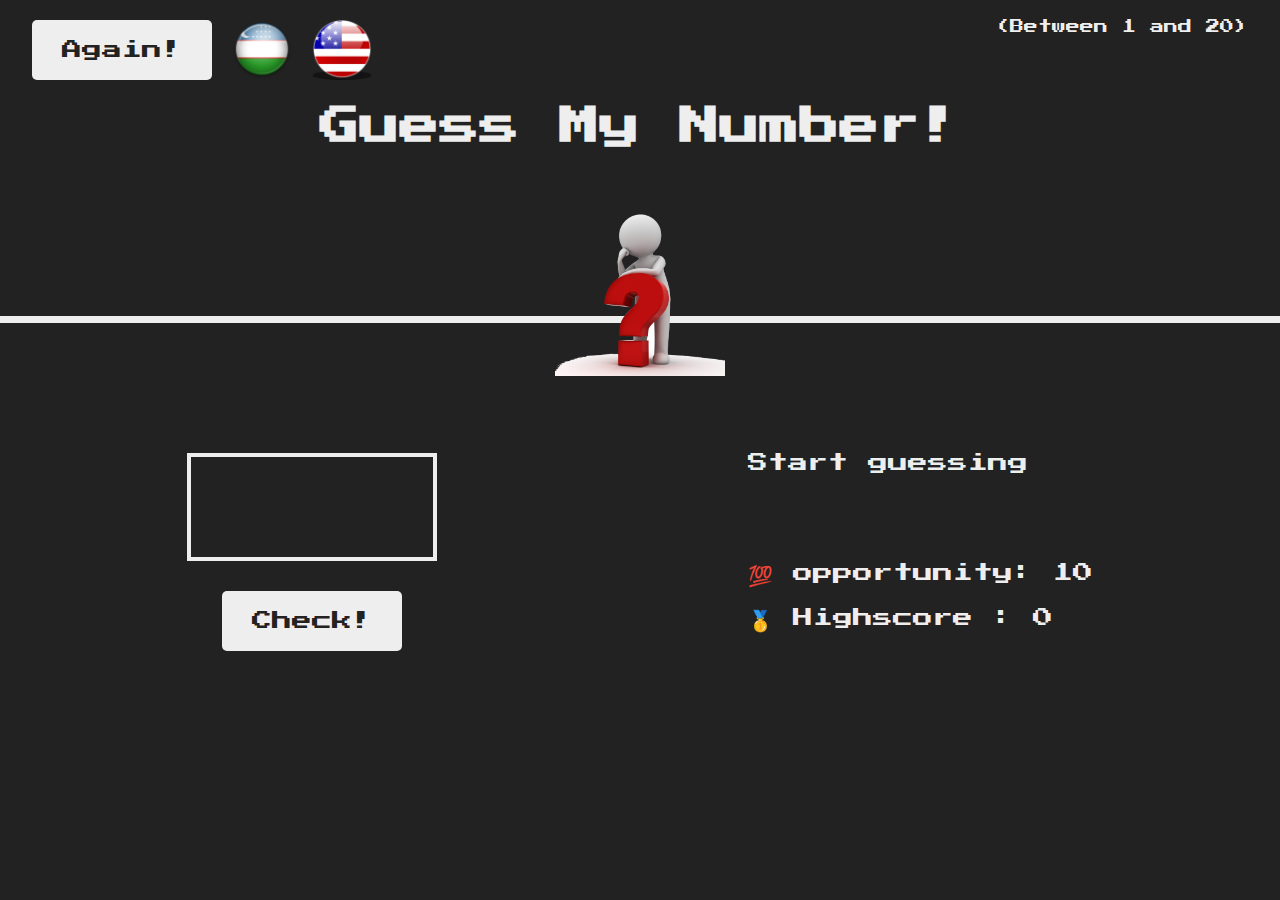
<file: game.html>
<!DOCTYPE html>
<html lang="en">
  <head>
    <meta charset="UTF-8" />
    <meta name="viewport" content="width=device-width, initial-scale=1.0" />
    <title>My first game</title>
    <link rel="stylesheet" href="./game.css" />
  </head>
  <body>
    <header>
      <nav>
        <div class="container">
          <div class="buttons">
            <button class="btn again">Again!</button>
            <button class="btn uzbek" id="btnuz"></button>
            <button class="btn eng" id="btneng"></button>
          </div>
          <p class="between">(Between 1 and 20)</p>
        </div>
      </nav>
      <div class="middle">
        <h1>Guess My Number!</h1>
        <div class="number guess_num">
          <img id="imgsuroq" src="./img/suroq.png" alt="img" />
        </div>
      </div>
    </header>

    <main>
      <div class="container">
        <section class="left">
          <input type="number" class="guess" />
          <button class="btn check">Check!</button>
        </section>
        <section class="right">
          <p class="message">Start guessing</p>
          <p class="label-score">
            💯 <span class="opportunity">opportunity</span>:
            <span class="opportunity_num">10</span>
          </p>
          <p class="label-highscore">
            🥇<span class="score"> Highscore</span> :
            <span class="highscore">0</span>
          </p>
        </section>
      </div>
    </main>

    <script src="./game.js"></script>
  </body>
</html>
</file>
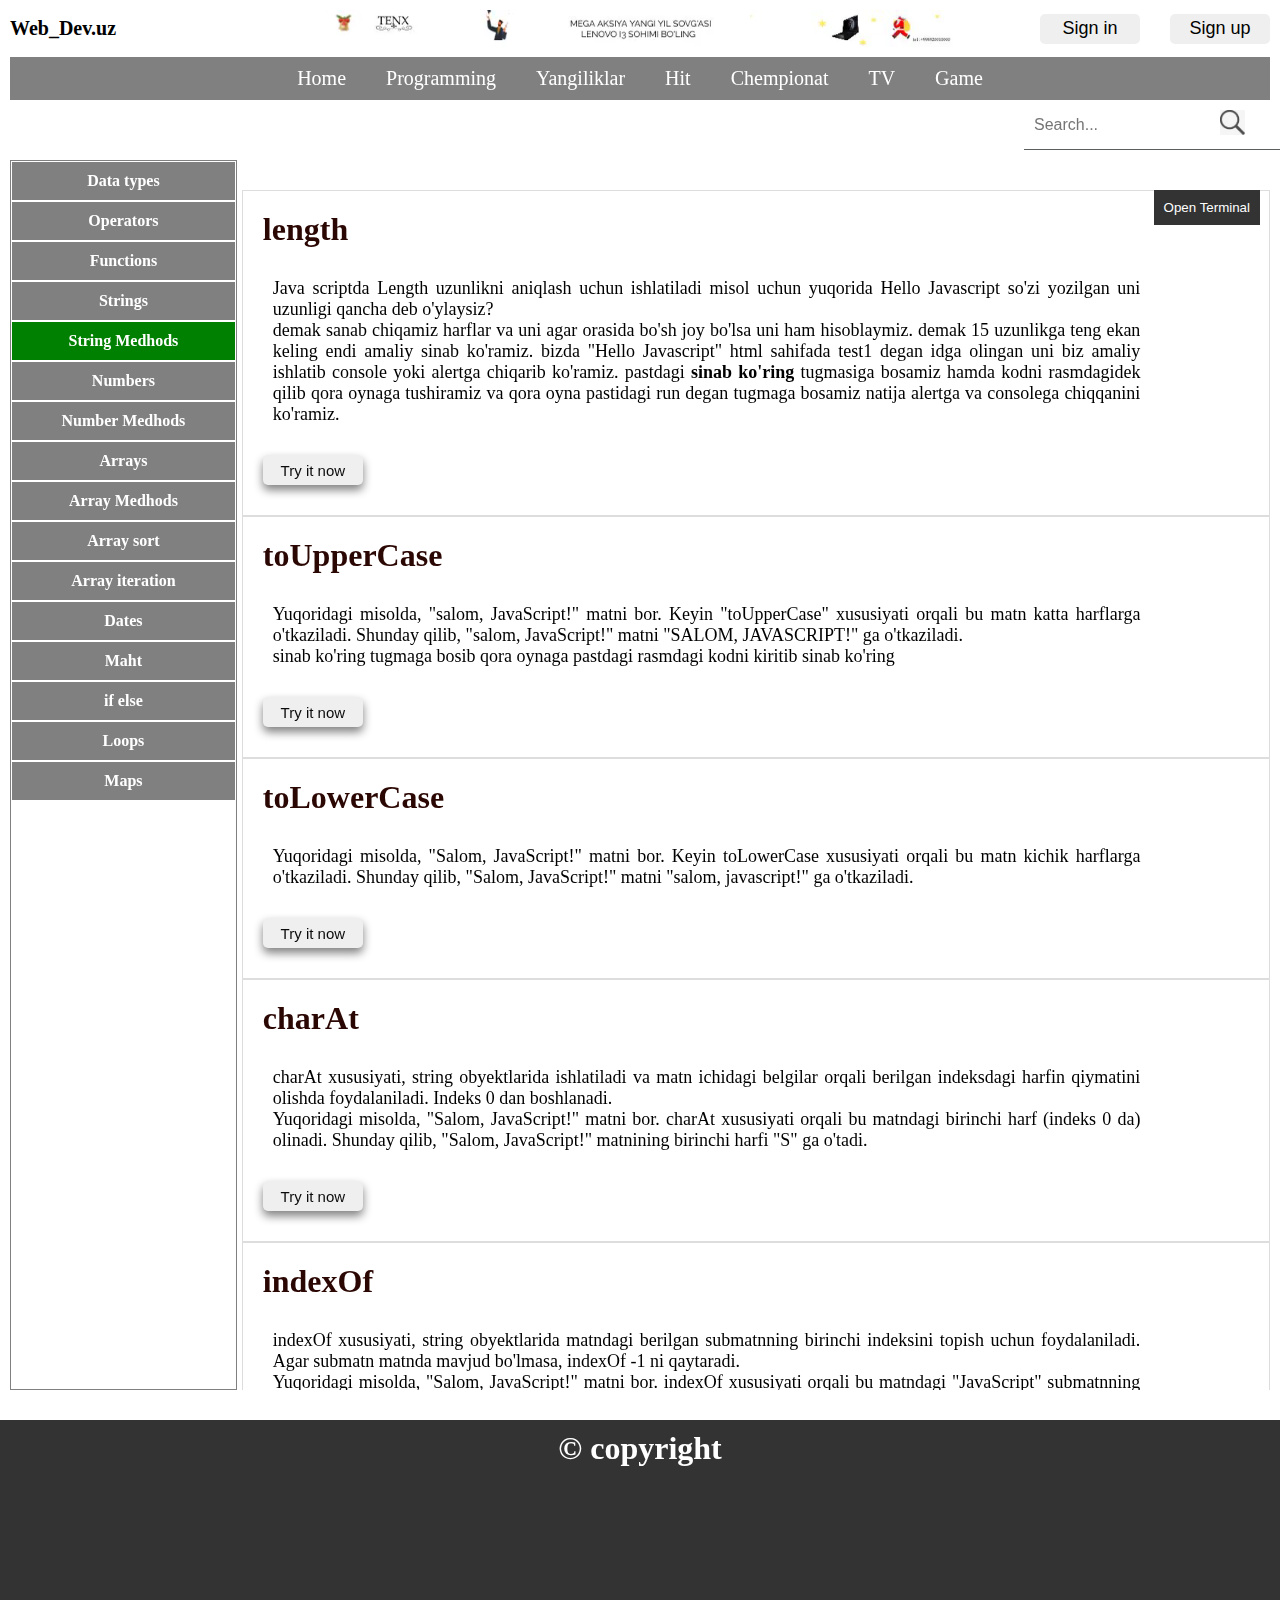
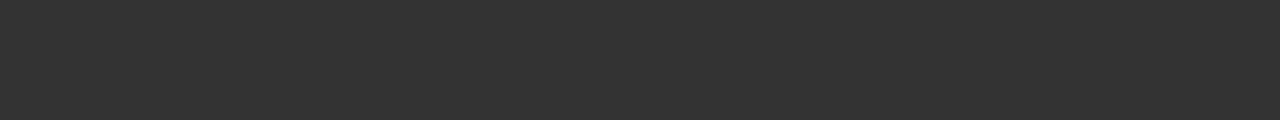
<file: html-js/javapage.html>
<!DOCTYPE html>
<html lang="en">
  <head>
    <meta charset="UTF-8" />
    <meta http-equiv="X-UA-Compatible" content="IE=edge" />
    <meta name="viewport" content="width=device-width, initial-scale=1.0" />
    <link rel="stylesheet" href="../css/style.css" />
    <title>Javapage</title>
  </head>
  <body>
    <div class="container_all">
      <div class="banner_header"></div>
      <header>
        <div class="logo">
          <h1>Web_Dev.uz</h1>
        </div>
        <video
          autoplay
          muted
          loop
          src="../klip/Sale Header Banner Template Nature Sky Ad - Made with PosterMyWall.mp4"
          type="video/mp4"
        ></video>
        <div class="sign_div">
          <button class="btn_sign">Sign in</button>
          <button class="btn_sign">Sign up</button>
        </div>
        <div class="container_navbar1">
          <nav class="navbar1">
            <ul>
              <li><a href="#">Home</a></li>
              <li>
                <a href="#">Programming</a>
                <ul>
                  <li><a href="#">Html</a></li>
                  <li><a href="#">Css</a></li>
                  <li><a href="./html-js/javapage.html">Java script</a></li>
                  <li><a href="#">React</a></li>
                  <li><a href="#">NodJs</a></li>
                  <li><a href="#">Riacnitive</a></li>
                </ul>
              </li>
              <li>
                <a href="#">Yangiliklar</a>
                <ul>
                  <li><a href="#">Eng sara</a></li>
                  <li><a href="#">Sport</a></li>
                  <li><a href="#">O'zbekiston</a></li>
                  <li><a href="#">Xorij</a></li>
                  <li><a href="#">Texnologiya</a></li>
                </ul>
              </li>
              <li>
                <a href="#">Hit </a>
                <ul>
                  <li><a href="#">Uzbek</a></li>
                  <li><a href="#">Evro</a></li>
                  <li><a href="#">Russian</a></li>
                  <li><a href="#">Arabic</a></li>
                </ul>
              </li>

              <li>
                <a href="#">Chempionat</a>
                <ul>
                  <li><a href="#"> PFL</a></li>
                  <li><a href="#"> Rosiiya</a></li>
                  <li><a href="#"> Angliya</a></li>
                  <li><a href="#">Germaniya</a></li>
                  <li><a href="#">Fransiya</a></li>
                  <li><a href="#">Ispaniya</a></li>
                  <li><a href="#">Portugaliya</a></li>
                  <li><a href="#">Italia</a></li>
                </ul>
              </li>
              <li><a href="#">TV</a></li>
              <li><a href="./game.html">Game</a></li>
            </ul>
          </nav>
        </div>
        <div class="container_navbar2">
          <input type="checkbox" id="nav-toggle" />
          <input type="checkbox" id="nav-toggle" />
          <label for="nav-toggle" class="open"
            ><img
              id="open-icon"
              src="../img/menuiconopen-removebg-preview.png"
              alt="img"
          /></label>
          <nav class="navbar">
            <label for="nav-toggle" class="close"
              ><img id="close-icon" src="../img/closeicon.webp" alt="img"
            /></label>
            <ul>
              <li><a href="#">Home</a></li>
              <li>
                <a href="#">Html</a>
                <ul>
                  <li><a href="#">html basics</a></li>
                  <li><a href="#">html tags</a></li>
                  <li><a href="#">html struktura</a></li>
                  <li><a href="#">html links</a></li>
                </ul>
              </li>
              <li>
                <a href="#">Css</a>
                <ul>
                  <li><a href="#">selectors</a></li>
                  <li><a href="#"> colors</a></li>
                  <li><a href="#">backgrounds</a></li>
                  <li><a href="#"> margins</a></li>
                  <li><a href="#"> paddings</a></li>
                  <li><a href="#"> fonts</a></li>
                </ul>
              </li>
              <li>
                <a href="#">JavaScript</a>
                <ul>
                  <li><a href="#"> operators</a></li>
                  <li><a href="#"> variables</a></li>
                  <li><a href="#"> data types</a></li>
                  <li><a href="#"> Functions</a></li>
                  <li><a href="./string-metods.html"> String methods</a></li>
                  <li><a href="./numberm.html"> number methods</a></li>
                </ul>
              </li>
              <li><a href="#">Python</a></li>
              <li><a href="#">React</a></li>
              <li><a href="#">NodJS</a></li>
              <li><a href="#">PhP</a></li>
              <li><a href="#">Design</a></li>
              <li><a href="./game.html">Game</a></li>
              <li><a href="#">Contact Us</a></li>
            </ul>
          </nav>
        </div>
      </header>
      <div class="search_container">
        <input
          type="text"
          id="searchInput"
          placeholder="Search..."
          oninput="search()"
        />
        <img id="searchimg" src="../img/search.png" alt="img" />
      </div>
      <main>
        <div class="sidebar">
          <div class="sidebar_link" id="sidebarLinks">
            <a class="link" href="#">Data types</a>
            <a class="link" href="#">Operators</a>
            <a class="link" href="#">Functions</a>
            <a class="link" href="#">Strings</a>
            <a class="link" id="col" href="#">String Medhods</a>
            <a class="link" href="#">Numbers</a>
            <a class="link" href="#">Number Medhods</a>
            <a class="link" href="#">Arrays</a>
            <a class="link" href="./arraymetod.html">Array Medhods</a>
            <a class="link" href="#">Array sort</a>
            <a class="link" href="#">Array iteration</a>
            <a class="link" href="#">Dates</a>
            <a class="link" href="#">Maht</a>
            <a class="link" href="#">if else</a>
            <a class="link" href="#">Loops</a>
            <a class="link" href="#">Maps</a>
          </div>
        </div>

        <!--container window-->
        <div class="container_boxses">
          <div class="content" id="content1">
            <div
              id="editableText"
              contenteditable="true"
              class="editable"
            ></div>
            <button id="run" onclick="runFunction()">Run code</button>
            <button id="button12" onclick="toggleContent('content1')">
              <img id="close-icon" src="../img/closeicon.webp" alt="img" />
            </button>
          </div>
          <button id="button1" onclick="toggleContent('content1')">
            Open Terminal
          </button>
          <div class="container">
            <!--box1---------------------->
            <div class="box">
              <div class="title">
                <h1>length</h1>
                <p>
                  Java scriptda Length uzunlikni aniqlash uchun ishlatiladi
                  misol uchun yuqorida Hello Javascript so'zi yozilgan uni
                  uzunligi qancha deb o'ylaysiz? <br />
                  demak sanab chiqamiz harflar va uni agar orasida bo'sh joy
                  bo'lsa uni ham hisoblaymiz. demak 15 uzunlikga teng ekan
                  keling endi amaliy sinab ko'ramiz. bizda "Hello Javascript"
                  html sahifada test1 degan idga olingan uni biz amaliy ishlatib
                  console yoki alertga chiqarib ko'ramiz. pastdagi
                  <b>sinab ko'ring</b> tugmasiga bosamiz hamda kodni rasmdagidek
                  qilib qora oynaga tushiramiz va qora oyna pastidagi run degan
                  tugmaga bosamiz natija alertga va consolega chiqqanini
                  ko'ramiz.
                </p>
                <button
                  id="task-btn1"
                  class="task-btn"
                  onclick="toggleTask('taskdiv1')"
                >
                  Try it now
                </button>
                <div id="taskdiv1" class="taskdiv">
                  <p id="task-p">
                    <span id="let">let</span> text =
                    <span id="matn">"salom"</span>; <br />
                    <span id="let">let</span> result = text.length; <br />
                    <span id="alert"> alert</span>(result);
                    <span id="natija">//natija: 5</span>
                  </p>
                </div>
              </div>
            </div>
            <!--box2---------------------->
            <div class="box">
              <div class="title">
                <h1>toUpperCase</h1>
                <p>
                  Yuqoridagi misolda, "salom, JavaScript!" matni bor. Keyin
                  "toUpperCase" xususiyati orqali bu matn katta harflarga
                  o'tkaziladi. Shunday qilib, "salom, JavaScript!" matni "SALOM,
                  JAVASCRIPT!" ga o'tkaziladi. <br />
                  sinab ko'ring tugmaga bosib qora oynaga pastdagi rasmdagi
                  kodni kiritib sinab ko'ring
                </p>
                <button
                  id="task-btn2"
                  class="task-btn"
                  onclick="toggleTask('taskdiv2')"
                >
                  Try it now
                </button>
                <div id="taskdiv2" class="taskdiv">
                  <p id="task-p">
                    <span id="let">let</span> text =
                    <span id="matn">"salom"</span>; <br />
                    <span id="let">let</span> result = text.toUpperCase();
                    <br />
                    <span id="alert"> alert</span>(result);
                    <span id="natija">//natija: SALOM</span>
                  </p>
                </div>
              </div>
            </div>
            <!--box3---------------------->
            <div class="box">
              <div class="title">
                <h1>toLowerCase</h1>
                <p>
                  Yuqoridagi misolda, "Salom, JavaScript!" matni bor. Keyin
                  toLowerCase xususiyati orqali bu matn kichik harflarga
                  o'tkaziladi. Shunday qilib, "Salom, JavaScript!" matni "salom,
                  javascript!" ga o'tkaziladi.
                </p>
                <button
                  id="task-btn3"
                  class="task-btn"
                  onclick="toggleTask('taskdiv3')"
                >
                  Try it now
                </button>
                <div id="taskdiv3" class="taskdiv">
                  <p id="task-p">
                    <span id="let">let</span> text =
                    <span id="matn">"SALOM"</span>; <br />
                    <span id="let">let</span> result = text.toLowerCase();
                    <br />
                    <span id="alert"> alert</span>(result);
                    <span id="natija">//natija: salom</span>
                  </p>
                </div>
              </div>
            </div>
            <!--box4---------------------->
            <div class="box">
              <div class="title">
                <h1>charAt</h1>
                <p>
                  charAt xususiyati, string obyektlarida ishlatiladi va matn
                  ichidagi belgilar orqali berilgan indeksdagi harfin qiymatini
                  olishda foydalaniladi. Indeks 0 dan boshlanadi. <br />
                  Yuqoridagi misolda, "Salom, JavaScript!" matni bor. charAt
                  xususiyati orqali bu matndagi birinchi harf (indeks 0 da)
                  olinadi. Shunday qilib, "Salom, JavaScript!" matnining
                  birinchi harfi "S" ga o'tadi.
                </p>
                <button
                  id="task-btn4"
                  class="task-btn"
                  onclick="toggleTask('taskdiv4')"
                >
                  Try it now
                </button>
                <div id="taskdiv4" class="taskdiv">
                  <p id="task-p">
                    <span id="let">let</span> text =
                    <span id="matn">"salom"</span>; <br />
                    <span id="let">let</span> result = text.charAt(0);
                    <br />
                    <span id="alert"> alert</span>(result);
                    <span id="natija">//natija: s</span>
                  </p>
                </div>
              </div>
            </div>
            <!--box5---------------------->
            <div class="box">
              <div class="title">
                <h1>indexOf</h1>
                <p>
                  indexOf xususiyati, string obyektlarida matndagi berilgan
                  submatnning birinchi indeksini topish uchun foydalaniladi.
                  Agar submatn matnda mavjud bo'lmasa, indexOf -1 ni qaytaradi.
                  <br />
                  Yuqoridagi misolda, "Salom, JavaScript!" matni bor. indexOf
                  xususiyati orqali bu matndagi "JavaScript" submatnning
                  birinchi indeksi olinadi. Shunday qilib, "Salom, JavaScript!"
                  matni ichida "JavaScript" submatni boshlang'ich indeksi 7 ga
                  teng.
                </p>
                <button
                  id="task-btn5"
                  class="task-btn"
                  onclick="toggleTask('taskdiv5')"
                >
                  Try it now
                </button>
                <div id="taskdiv5" class="taskdiv">
                  <p id="task-p">
                    <span id="let">let</span> text =
                    <span id="matn">"salom javascript"</span>; <br />
                    <span id="let">let</span> result =
                    text.indexOf("javascript");
                    <br />
                    <span id="alert"> alert</span>(result);
                    <span id="natija">//natija: 6</span>
                  </p>
                </div>
              </div>
            </div>
            <!--box6---------------------->
            <div class="box">
              <div class="title">
                <h1>substring</h1>
                <p>
                  substring xususiyati, string obyektlarida berilgan start va
                  end indekslar orqali matndagi qismini olish uchun
                  foydalaniladi. start indeksi belgilangan oraliqda, end indeksi
                  esa olish kiritilgan indeksdan bitta avvalgina bo'ladi. Agar
                  end indeksi kiritilmagan bo'lsa, matnning oxirgi qismi
                  olinadi. <br />
                  Pastdagi misolda, "Salom, JavaScript!" matni bor. substring
                  xususiyati orqali bu matndagi 6-10 oraliqdagi belgilar
                  olinadi. Shunday qilib, "Salom, JavaScript!" matni ichidagi
                  belgilar qisqacha matnda "Java" bo'lib chiqadi. <br />matnni
                  boshidan qirqib olish (0 dan 2 gacha .....)
                </p>
                <button
                  id="task-btn6"
                  class="task-btn"
                  onclick="toggleTask('taskdiv6')"
                >
                  Try it now
                </button>
                <div id="taskdiv6" class="taskdiv">
                  <p id="task-p">
                    <span id="let">let</span> text =
                    <span id="matn">"salom javascript"</span>; <br />
                    <span id="let">let</span> result = text.substring(6,10);
                    <br />
                    <span id="alert"> alert</span>(result);
                    <span id="natija">//natija: java</span>
                  </p>
                </div>
              </div>
            </div>
            <!--box7---------------------->
            <div class="box">
              <div class="title">
                <h1>slice</h1>
                <p>
                  slice xususiyati, string obyektlarida berilgan start va end
                  indekslar orqali matndagi qismini olish uchun foydalaniladi.
                  start indeksi belgilangan oraliqning boshlang'ich belgisini,
                  end indeksi esa shu oraliqning bir avvalgi belgisini
                  ko'rsatadi. Agar end indeksi kiritilmagan bo'lsa, matnning
                  oxirgi qismi olinadi. <br />
                  Pastdagi misolda, "Salom, JavaScript!" matni bor. slice
                  xususiyati orqali bu matndagi 6-10 oraliqdagi belgilar
                  olinadi. Shunday qilib, "Salom, JavaScript!" matni ichidagi
                  belgilar qisqacha matnda "Java" bo'lib chiqadi. <br />
                  matnni orqadan qirqib keladi. ()
                </p>
                <button
                  id="task-btn7"
                  class="task-btn"
                  onclick="toggleTask('taskdiv7')"
                >
                  Try it now
                </button>
                <div id="taskdiv7" class="taskdiv">
                  <p id="task-p">
                    <span id="let">let</span> text =
                    <span id="matn">"salom javascript"</span>; <br />
                    <span id="let">let</span> result = text.substring(6,10);
                    <br />
                    <span id="alert"> alert</span>(result);
                    <span id="natija">//natija: java</span>
                  </p>
                </div>
              </div>
            </div>
            <!--box8---------------------->
            <div class="box">
              <div class="title">
                <h1>replace</h1>
                <p>
                  replace xususiyati, string obyektlarida belgilangan matn
                  qismini boshqa matn bilan almashtirish uchun ishlatiladi. Bu
                  xususiyat yalpi o'zgaruvchilarni o'z ichiga oladi va yalpi
                  qaytuvchi sifatida yangi matnni qaytaradi. <br />
                  Pastdagi misolda, "Salom, JavaScript!" matni bor. replace
                  xususiyati orqali bu matndagi "JavaScript" submatnni "Dunyo"
                  bilan almashtiramiz. Shunday qilib, "Salom, JavaScript!" matni
                  "Salom, Dunyo!" ga o'zgaradi.
                </p>
                <button
                  id="task-btn8"
                  class="task-btn"
                  onclick="toggleTask('taskdiv8')"
                >
                  Try it now
                </button>
                <div id="taskdiv8" class="taskdiv">
                  <p id="task-p">
                    <span id="let">let</span> text =
                    <span id="matn">"salom javascript"</span>; <br />
                    <span id="let">let</span> result =
                    text.replace("javascript", "dunyo!");
                    <br />
                    <span id="alert"> alert</span>(result);
                    <span id="natija">//natija: salom dunyo!</span>
                  </p>
                </div>
              </div>
            </div>
            <!--box9---------------------->
            <div class="box">
              <div class="title">
                <h1>split</h1>
                <p>
                  split xususiyati, string obyektlarida belgilangan separator
                  bo'yicha matnni bo'lib massivga ajratishda foydalaniladi.
                  Ushbu xususiyat orqali matnni separator bilan ajratgan bo'lib,
                  bu separatorlarni o'z ichiga olmayan massiv qaytariladi.
                  <br />
                  Pastdagi misolda, "Salom, JavaScript!" matni bor. split
                  xususiyati orqali bu matnni ", " separator bo'yicha ajratamiz.
                  Shunday qilib, "Salom, JavaScript!" matni ["Salom",
                  "JavaScript!"] massivga aylanadi.
                </p>
                <button
                  id="task-btn9"
                  class="task-btn"
                  onclick="toggleTask('taskdiv9')"
                >
                  Try it now
                </button>
                <div id="taskdiv9" class="taskdiv">
                  <p id="task-p">
                    <span id="let">let</span> text =
                    <span id="matn">"salom javascript"</span>; <br />
                    <span id="let">let</span> result = text.split("");
                    <br />
                    <span id="alert"> alert</span>(result);
                    <span id="natija"
                      >//natija: s,a,l,o,m, ,j,a,v,a,s,c,r,i,p,t</span
                    >
                  </p>
                </div>
              </div>
            </div>
            <!--box10---------------------->
            <div class="box">
              <div class="title">
                <h1>concat</h1>
                <p>
                  concat xususiyati, bir nechta stringni bitta stringga qo'shish
                  uchun foydalaniladi. Ushbu xususiyat o'z ichiga olingan
                  stringlarni bir-biriga qo'shadi va yangi stringni qaytaradi.
                  <br />
                  Pastdagi misolda, "Salom, " va "JavaScript!" matnlari bor.
                  concat xususiyati orqali bu ikkala matnni qo'shishimiz
                  natijasida yangi bir matn hosil bo'ladi. Shunday qilib, yangi
                  matn "Salom, JavaScript!" ga o'zgaradi.
                </p>
                <button
                  id="task-btn10"
                  class="task-btn"
                  onclick="toggleTask('taskdiv10')"
                >
                  Try it now
                </button>
                <div id="taskdiv10" class="taskdiv">
                  <p id="task-p">
                    <span id="let">let</span> text1 =
                    <span id="matn">"salom"</span>; <br />
                    <span id="let">let</span> text2 =
                    <span id="matn">"javascript"</span>; <br />
                    <span id="let">let</span> result = text1.concat(text2);
                    <br />
                    <span id="alert"> alert</span>(result);
                    <span id="natija">//natija: salom javascript</span>
                  </p>
                </div>
              </div>
            </div>
            <!--box11---------------------->
            <div class="box">
              <div class="title">
                <h1>match</h1>
                <p>
                  match xususiyati, bir stringni berilgan regular ifoda (regexp)
                  ve (regex) boyicha qidirish uchun ishlatiladi. Bu xususiyat
                  matn ichida topilgan belgilar yoki qatorlarni ro'yxat shaklida
                  qaytaradi. ya'ni regexp bilan qidirilganda matn ichidagi
                  qidirilgan o'xshash so'zni barchasini topib massiv qilib
                  qaytaradi agar (regex) qilib qidirilganda o'xshash so'zni
                  birinchi uchratganini qaytaradi. Pastdagi misolda, match
                  xususiyati orqali javascript so'zi matn ichida qidiriladi.
                  Natijada topilgan javascript so'zlarini tartib bilan o'z
                  ichiga olgan massiv qaytariladi. Shunday qilib, natija
                  javascript ga o'xshaydi.pastdagi misolni tekshirib ko'ring
                  ushbu matnda nechta javascript so'zi ishlatilgan
                </p>
                <button
                  id="task-btn11"
                  class="task-btn"
                  onclick="toggleTask('taskdiv11')"
                >
                  Try it now
                </button>
                <div id="taskdiv11" class="taskdiv">
                  <p id="task-p">
                    <span id="let">let</span> text =
                    <span id="matn">"salom javascript salom dunyo!"</span>;
                    <br />
                    <span id="let">let</span> regex =
                    <span id="matn">/salom/g;</span> <br />
                    <span id="let">let</span> result = text.match(regex);
                    <br />
                    <span id="alert"> alert</span>(result);
                    <span id="natija">//natija: ["salom, salom ]</span>
                  </p>
                </div>
              </div>
            </div>

            <!--box12---------------------->
            <div class="box">
              <div class="title">
                <h1>repeat</h1>
                <p>
                  repeat xususiyati, bir matnni berilgan sanaga ko'p marta
                  takrorlash uchun foydalaniladi. Bu xususiyat o'z ichiga
                  olingan matnni berilgan sanaga qadar qaytaradi. <br />
                  bu misolda java so'zi 3 marta takrorlanadi
                </p>
                <button
                  id="task-btn12"
                  class="task-btn"
                  onclick="toggleTask('taskdiv12')"
                >
                  Try it now
                </button>
                <div id="taskdiv12" class="taskdiv">
                  <p id="task-p">
                    <span id="let">let</span> text =
                    <span id="matn">"salom javascript salom dunyo!"</span>;
                    <br />
                    <span id="let">let</span> words = text.split
                    <span id="matn">(' ')</span> <br />
                    <span id="let">let</span> result = words[0].repeat(3);
                    <br />
                    <span id="alert"> alert</span>(result);
                    <span id="natija">//natija: ["salom, salom ,salom ]</span>
                  </p>
                </div>
              </div>
            </div>

            <!--box13---------------------->
            <div class="box">
              <div class="title">
                <h1>search</h1>
                <p>
                  search xususiyati, string obyektlarida berilgan regular
                  ifodani (regexp) qidirib topish uchun foydalaniladi. . Agar
                  topilgan bo'lsa, eng birinchi topilgan indeksni qaytaradi. Aks
                  holda, -1 ni qaytaradi. Pastdagi misolda, search xususiyati
                  orqali "Java" so'zi matn ichida qidiriladi. Agar topilgan
                  bo'lsa, eng birinchi topilgan indeksi qaytaradi. Shunday
                  qilib, "Salom, JavaScript!" matni ichida manashu "Java" so'zi
                  "7" indeksdan boshlanadi.Endi keling shu matn ichida java
                  so'zi qaysi indexdan boshlanadi misolni ishlab tekshirib
                  ko'ramiz.
                </p>
                <button
                  id="task-btn13"
                  class="task-btn"
                  onclick="toggleTask('taskdiv13')"
                >
                  Try it now
                </button>
                <div id="taskdiv13" class="taskdiv">
                  <p id="task-p">
                    <span id="let">let</span> text =
                    <span id="matn">"salom javascript"</span>;
                    <br />

                    <span id="let">let</span> result = text.rearch("script");
                    <br />
                    <span id="alert"> alert</span>(result);
                    <span id="natija">//natija: 10</span>
                  </p>
                </div>
              </div>
            </div>
            <!--box14---------------------->
            <div class="box">
              <div class="title">
                <h1>trim</h1>
                <p>
                  trim xususiyati, string obyektlaridagi matndagi bosh joylarni
                  olib tashlash uchun foydalaniladi. Bu xususiyat o'z ichiga
                  olgan matndan chap va o'ng tomondagi bo'sh joylarni olib
                  tashlab, yangi bir string qaytaradi. pastdagi misolda, trim
                  xususiyati orqali
                  <b>" Salom, JavaScript! "</b> matnidagi bosh joylar olib
                  tashlanadi. Natijada yangi matn "Salom, JavaScript!" ga
                  o'zgaradi.
                </p>
                <button
                  id="task-btn14"
                  class="task-btn"
                  onclick="toggleTask('taskdiv14')"
                >
                  Try it now
                </button>
                <div id="taskdiv14" class="taskdiv">
                  <p id="task-p">
                    <span id="let">let</span> text =
                    <span id="matn">" salom javascript "</span>;
                    <br />
                    <span id="alert"> console.log</span>(text); <br />
                    <span id="let">let</span> result = text.trim();
                    <br />
                    <span id="alert"> console.log</span>(result);
                    <span id="natija">//natija:"salom javascript"</span>
                  </p>
                  <p>
                    birinchi holatda console logni oching va textni sichqoncha
                    bilan blockga oling undagi bo'sh joyni ko'ring rasmdagidek
                  </p>
                  <img src="../img/string metod/trim 1-xolat.png" alt="img" />
                  <br />
                  result natijadan keyin trim qilingandan keyin bo'shliq
                  yo'qoldi rasmga qarang text orqasidagi ko'k rang textni
                  uzunligiga teng holatda
                  <img src="../img/string metod/trim 2-xolat.png" alt="img" />
                </div>
              </div>
            </div>
            <!--box15---------------------->
            <div class="box">
              <div class="title">
                <h1>padEnd</h1>
                <p>
                  padEnd xususiyati, string obyektlaridagi matnni belgilangan
                  hajmga yettirish uchun belgilangan belgini matnning oxiriga
                  qo'shish uchun ishlatiladi. Agar matn belgilangan hajmga
                  yetmagan bo'lsa, belgilangan belgini matnning oxiriga
                  takrorlash mumkin. <br />
                  Pastdagi misolda, padEnd xususiyati orqali "Salom" matni
                  belgilangan hajmga (10) yettiriladi va oxiriga "!"" belgisi
                  qo'shiladi. Natijada yangi matn "Salom!!!!!" ga o'zgaradi.
                </p>
                <button
                  id="task-btn15"
                  class="task-btn"
                  onclick="toggleTask('taskdiv15')"
                >
                  Try it now
                </button>
                <div id="taskdiv15" class="taskdiv">
                  <p id="task-p">
                    <span id="let">let</span> text =
                    <span id="matn">"salom"</span>;
                    <br />

                    <span id="let">let</span> result = text.padEnd(10,"!");
                    <br />
                    <span id="alert"> alert</span>(result);
                    <span id="natija">//natija: salom!!!!!</span>
                  </p>
                </div>
              </div>
            </div>
            <!--box16---------------------->
            <div class="box">
              <div class="title">
                <h1>padStart</h1>
                <p>
                  padStart xususiyati, string obyektlaridagi matnni belgilangan
                  hajmga yettirish uchun belgilangan belgini matnning boshiga
                  qo'shish uchun foydalaniladi. Agar matn belgilangan hajmga
                  yetmagan bo'lsa, belgilangan belgini matnning boshiga
                  takrorlash mumkin. <br />
                  Pastdagi misolda, padStart xususiyati orqali "Salom" matni
                  belgilangan hajmga (10) yettiriladi va boshiga "!"" belgisi
                  qo'shiladi. Natijada yangi matn "!!!!Salom" ga o'zgaradi.
                </p>
                <button
                  id="task-btn16"
                  class="task-btn"
                  onclick="toggleTask('taskdiv16')"
                >
                  Try it now
                </button>
                <div id="taskdiv16" class="taskdiv">
                  <p id="task-p">
                    <span id="let">let</span> text =
                    <span id="matn">"salom"</span>;
                    <br />

                    <span id="let">let</span> result = text.padStart(10,"!");
                    <br />
                    <span id="alert"> alert</span>(result);
                    <span id="natija">//natija: !!!!!salom</span>
                  </p>
                </div>
              </div>
            </div>
            <!--box17---------------------->
            <div class="box">
              <div class="title">
                <h1>includes</h1>
                <p>
                  includes xususiyati,jav string obyektlarida berilgan
                  searchString ni qidirib topish uchun foydalaniladi. Agar
                  searchString matnda topilsa, true qaytariladi; aks holda,
                  false qaytariladi.keling indi yuqorida jav so'zi adashib kirib
                  qolganini tekshiramiz. Agar mavjud bo'lsa true chiqadi aksi
                  bo'lsa false
                </p>
                <button
                  id="task-btn17"
                  class="task-btn"
                  onclick="toggleTask('taskdiv17')"
                >
                  Try it now
                </button>
                <div id="taskdiv17" class="taskdiv">
                  <p id="task-p">
                    <span id="let">let</span> text =
                    <span id="matn">"salom javascript salom script"</span>;
                    <br />

                    <span id="let">let</span> result = text.includes("script");
                    <br />
                    <span id="alert"> alert</span>(result);
                    <span id="natija">//natija: true</span>
                  </p>
                </div>
              </div>
            </div>
            <!--box18---------------------->
            <div class="box">
              <div class="title">
                <h1>endsWith</h1>
                <p id="endsWith">
                  endsWith xususiyati, string obyektlaridagi matnning oxiriga
                  belgilangan searchString ni qidirib topish uchun
                  foydalaniladi. Agar matn belgilangan so'z bilan tugasa, true
                  qaytariladi; aks holda, false qaytariladi. Pastdagi misolda,
                  endsWith xususiyati orqali "Salom, JavaScript!" matni ichida
                  "JavaScript" so'zi oxirida turib, natijada true qaytariladi
                  end.
                </p>

                <button
                  id="task-btn18"
                  class="task-btn"
                  onclick="toggleTask('taskdiv18')"
                >
                  Try it now
                </button>
                <div id="taskdiv18" class="taskdiv">
                  <p id="task-p">
                    <span id="let">let</span> text =
                    <span id="matn">"salom javascript"</span>;
                    <br />

                    <span id="let">let</span> result = text.endsWith("t");
                    <br />
                    <span id="alert"> alert</span>(result);
                    <span id="natija">//natija: true</span>
                  </p>
                </div>
              </div>
            </div>
            <!--box19---------------------->
            <div class="box">
              <div class="title">
                <h1>startsWith</h1>
                <p id="startsWith">
                  startsWith xususiyati, string obyektlaridagi matnning boshiga
                  belgilangan searchString ni qidirib topish uchun
                  foydalaniladi. Agar matn belgilangan so'z bilan boshlanib
                  bo'lsa, true qaytariladi; aks holda, false qaytariladi. <br />
                  Pastdagi misolda, startsWith xususiyati orqali "Salom,
                  JavaScript!" matni ichida "Salom" so'zi boshidan boshlanadi,
                  natijada true qaytariladi.
                </p>
                <button
                  id="task-btn19"
                  class="task-btn"
                  onclick="toggleTask('taskdiv19')"
                >
                  Try it now
                </button>
                <div id="taskdiv19" class="taskdiv">
                  <p id="task-p">
                    <span id="let">let</span> text =
                    <span id="matn">"salom javascript"</span>;
                    <br />

                    <span id="let">let</span> result = text.startsWith("s");
                    <br />
                    <span id="alert"> alert</span>(result);
                    <span id="natija">//natija: true</span>
                  </p>
                </div>
              </div>
            </div>
            <!--box20---------------------->
            <div class="box">
              <div class="title">
                <h1>localeCompare</h1>
                <p id="localeCompare">
                  localeCompare xususiyati,Hoshimbek string obyektlaridagi
                  matnni boshqa bir matn bilan solishtirib, ularning alfabit
                  tartibida joylashganligini aniqlash uchun foydalaniladi. Agar
                  birinchi matn ikkinchi matndan oldin kelgan bo'lsa, Bahtiyor
                  -1 qaytariladi; agar ikkala matn bir xil bo'lsa, 0
                  qaytariladi; aks holda, 1 qaytariladi.
                </p>
                <button
                  id="task-btn19"
                  class="task-btn"
                  onclick="toggleTask('taskdiv19')"
                >
                  Try it now
                </button>
                <div id="taskdiv19" class="taskdiv">
                  <p id="task-p">
                    <span id="let">let</span> text =
                    <span id="matn">"salom javascript"</span>;
                    <br />

                    <span id="let">let</span> result = text.startsWith("s");
                    <br />
                    <span id="alert"> alert</span>(result);
                    <span id="natija">//natija: true</span>
                  </p>
                </div>
              </div>
            </div>

            <!--box21---------------------->
            <div class="box">
              <div class="title">
                <h1>toString</h1>
                <p>
                  toString JavaScriptning obyekt metodlari orasida umumiy va
                  umumiy ma'lumotlarni matnga o'tkazish uchun ishlatiladi. Bu
                  metod, bir obyektni matn ko'rinishiga o'tkazadi. String,
                  array, number, va boshqa obyektlar uchun ishlatiladi. pastdagi
                  misolda, toString metodini ishlatib, sonni matn ko'rinishiga
                  o'tkazdik. Natijada, "42" matni hosil bo'ldi. endi pastdagi
                  kodni ishlatib 42 matnni numberga o'tkazib ko'ring
                </p>
                <div class="task-exm">
                  <button
                    id="task-btn2"
                    class="task-btn"
                    onclick="toggleTask('taskdiv2')"
                  >
                    Try it now
                  </button>
                  <div id="taskdiv2" class="taskdiv">salom1</div>
                </div>
              </div>
            </div>

            <!--close box-->
          </div>
        </div>
      </main>

      <footer>
        <div class="div">
          <h1>&copy; copyright</h1>
        </div>
      </footer>
    </div>

    <script src="../js/main.js"></script>
  </body>
</html>
</file>
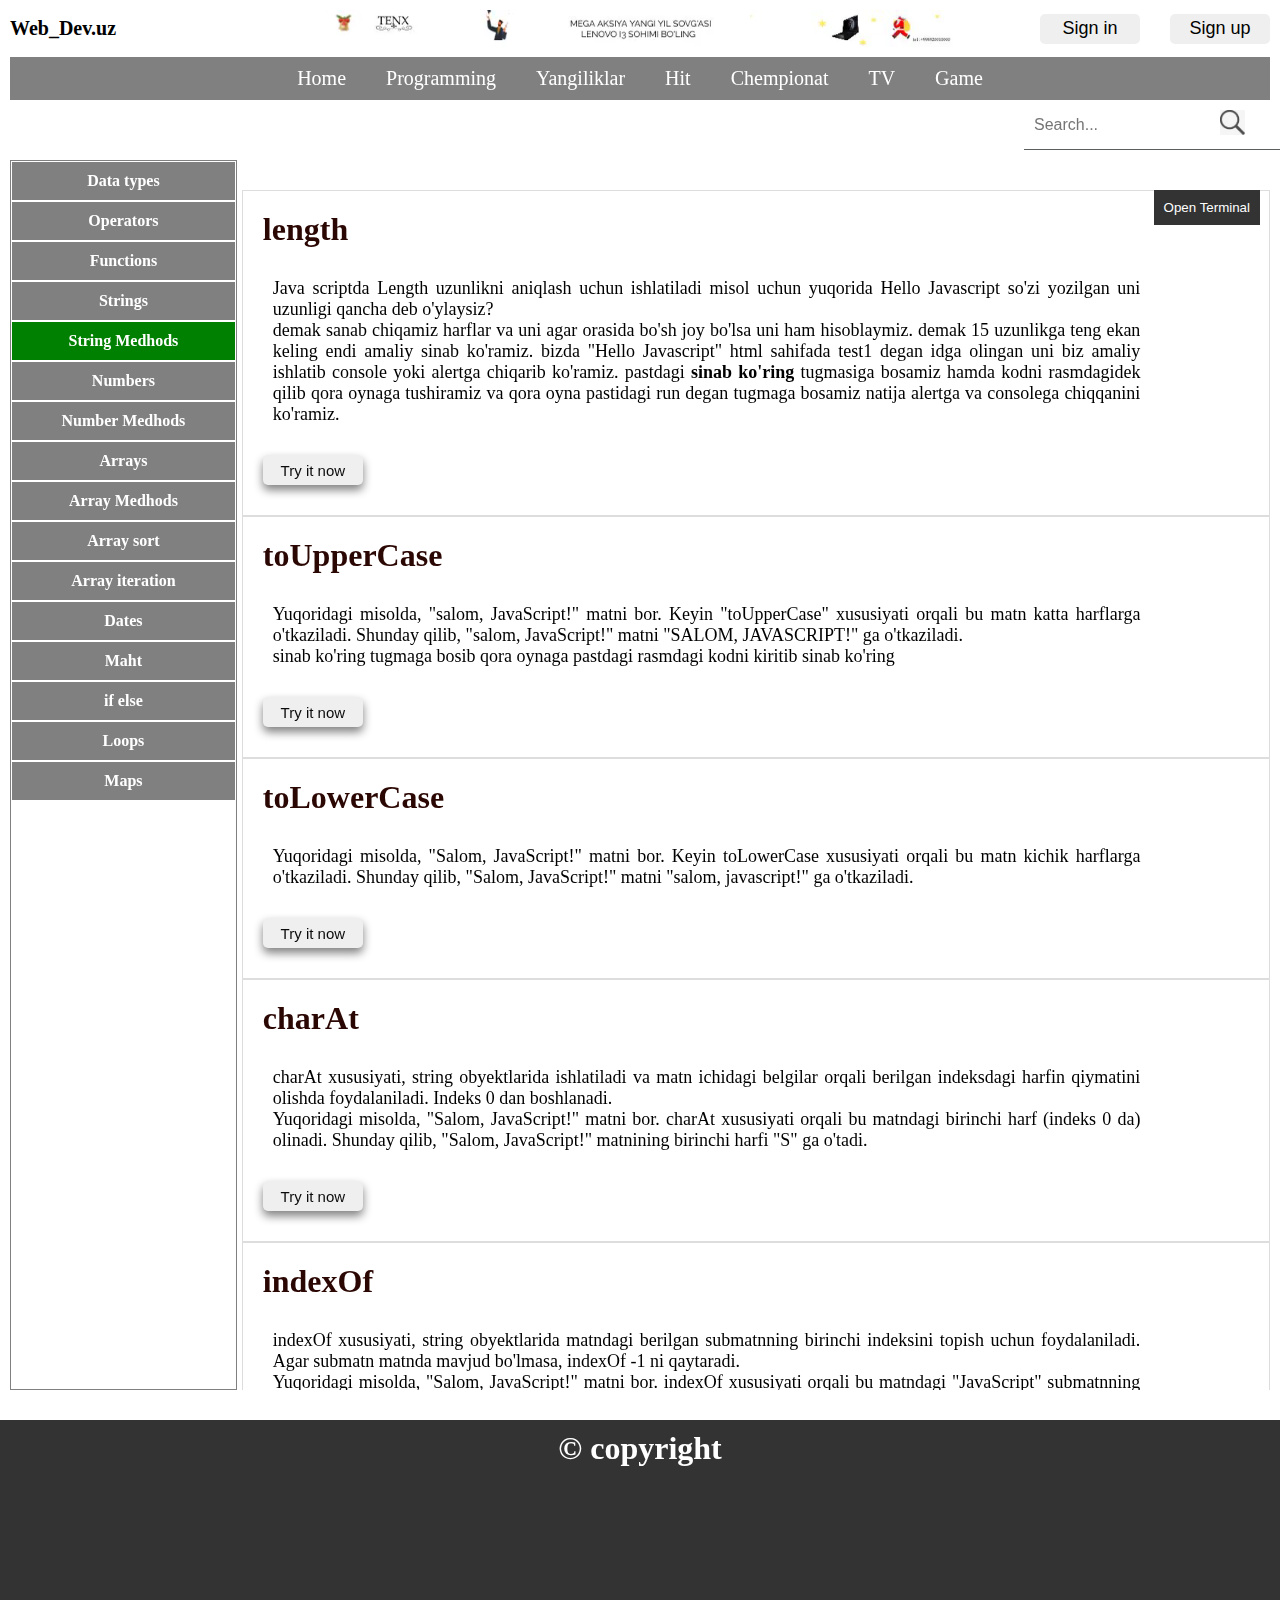
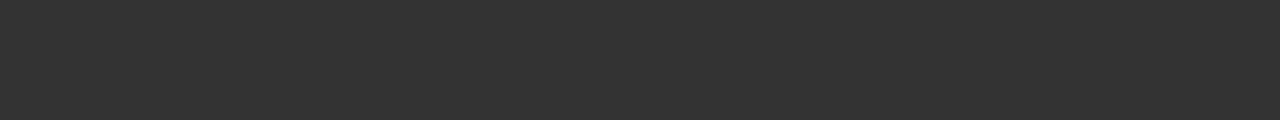
<file: html-js/string-metods.html>
<!DOCTYPE html>
<html lang="en">
  <head>
    <meta charset="UTF-8" />
    <meta http-equiv="X-UA-Compatible" content="IE=edge" />
    <meta name="viewport" content="width=device-width, initial-scale=1.0" />
    <link rel="stylesheet" href="../css/style.css" />
    <title>string medhodlar</title>
  </head>
  <body>
    <div class="container_all">
      <div class="banner_header"></div>
      <header>
        <div class="logo">
          <h1>Web_Dev.uz</h1>
        </div>
        <video
          autoplay
          muted
          loop
          src="../klip/Sale Header Banner Template Nature Sky Ad - Made with PosterMyWall.mp4"
          type="video/mp4"
        ></video>
        <div class="sign_div">
          <button class="btn_sign">Sign in</button>
          <button class="btn_sign">Sign up</button>
        </div>
        <div class="container_navbar1">
          <nav class="navbar1">
            <ul>
              <li><a href="#">Home</a></li>
              <li>
                <a href="#">Programming</a>
                <ul>
                  <li><a href="#">Html</a></li>
                  <li><a href="#">Css</a></li>
                  <li><a href="./html-js/javapage.html">Java script</a></li>
                  <li><a href="#">React</a></li>
                  <li><a href="#">NodJs</a></li>
                  <li><a href="#">Riacnitive</a></li>
                </ul>
              </li>
              <li>
                <a href="#">Yangiliklar</a>
                <ul>
                  <li><a href="#">Eng sara</a></li>
                  <li><a href="#">Sport</a></li>
                  <li><a href="#">O'zbekiston</a></li>
                  <li><a href="#">Xorij</a></li>
                  <li><a href="#">Texnologiya</a></li>
                </ul>
              </li>
              <li>
                <a href="#">Hit </a>
                <ul>
                  <li><a href="#">Uzbek</a></li>
                  <li><a href="#">Evro</a></li>
                  <li><a href="#">Russian</a></li>
                  <li><a href="#">Arabic</a></li>
                </ul>
              </li>

              <li>
                <a href="#">Chempionat</a>
                <ul>
                  <li><a href="#"> PFL</a></li>
                  <li><a href="#"> Rosiiya</a></li>
                  <li><a href="#"> Angliya</a></li>
                  <li><a href="#">Germaniya</a></li>
                  <li><a href="#">Fransiya</a></li>
                  <li><a href="#">Ispaniya</a></li>
                  <li><a href="#">Portugaliya</a></li>
                  <li><a href="#">Italia</a></li>
                </ul>
              </li>
              <li><a href="#">TV</a></li>
              <li><a href="./game.html">Game</a></li>
            </ul>
          </nav>
        </div>
        <div class="container_navbar2">
          <input type="checkbox" id="nav-toggle" />
          <input type="checkbox" id="nav-toggle" />
          <label for="nav-toggle" class="open"
            ><img
              id="open-icon"
              src="../img/menuiconopen-removebg-preview.png"
              alt="img"
          /></label>
          <nav class="navbar">
            <label for="nav-toggle" class="close"
              ><img id="close-icon" src="../img/closeicon.webp" alt="img"
            /></label>
            <ul>
              <li><a href="#">Home</a></li>
              <li>
                <a href="#">Html</a>
                <ul>
                  <li><a href="#">html basics</a></li>
                  <li><a href="#">html tags</a></li>
                  <li><a href="#">html struktura</a></li>
                  <li><a href="#">html links</a></li>
                </ul>
              </li>
              <li>
                <a href="#">Css</a>
                <ul>
                  <li><a href="#">selectors</a></li>
                  <li><a href="#"> colors</a></li>
                  <li><a href="#">backgrounds</a></li>
                  <li><a href="#"> margins</a></li>
                  <li><a href="#"> paddings</a></li>
                  <li><a href="#"> fonts</a></li>
                </ul>
              </li>
              <li>
                <a href="#">JavaScript</a>
                <ul>
                  <li><a href="#"> operators</a></li>
                  <li><a href="#"> variables</a></li>
                  <li><a href="#"> data types</a></li>
                  <li><a href="#"> Functions</a></li>
                  <li><a href="./string-metods.html"> String methods</a></li>
                  <li><a href="./numberm.html"> number methods</a></li>
                </ul>
              </li>
              <li><a href="#">Python</a></li>
              <li><a href="#">React</a></li>
              <li><a href="#">NodJS</a></li>
              <li><a href="#">PhP</a></li>
              <li><a href="#">Design</a></li>
              <li><a href="./game.html">Game</a></li>
              <li><a href="#">Contact Us</a></li>
            </ul>
          </nav>
        </div>
      </header>
      <div class="search_container">
        <input
          type="text"
          id="searchInput"
          placeholder="Search..."
          oninput="search()"
        />
        <img id="searchimg" src="../img/search.png" alt="img" />
      </div>
      <main>
        <div class="sidebar">
          <div class="sidebar_link" id="sidebarLinks">
            <a class="link" href="#">Data types</a>
            <a class="link" href="#">Operators</a>
            <a class="link" href="#">Functions</a>
            <a class="link" href="#">Strings</a>
            <a class="link" id="col" href="#">String Medhods</a>
            <a class="link" href="#">Numbers</a>
            <a class="link" href="#">Number Medhods</a>
            <a class="link" href="#">Arrays</a>
            <a class="link" href="./arraymetod.html">Array Medhods</a>
            <a class="link" href="#">Array sort</a>
            <a class="link" href="#">Array iteration</a>
            <a class="link" href="#">Dates</a>
            <a class="link" href="#">Maht</a>
            <a class="link" href="#">if else</a>
            <a class="link" href="#">Loops</a>
            <a class="link" href="#">Maps</a>
          </div>
        </div>

        <!--container window-->
        <div class="container_boxses">
          <div class="content" id="content1">
            <div
              id="editableText"
              contenteditable="true"
              class="editable"
            ></div>
            <button id="run" onclick="runFunction()">Run code</button>
            <button id="button12" onclick="toggleContent('content1')">
              <img id="close-icon" src="../img/closeicon.webp" alt="img" />
            </button>
          </div>
          <button id="button1" onclick="toggleContent('content1')">
            Open Terminal
          </button>
          <div class="container">
            <!--box1---------------------->
            <div class="box">
              <div class="title">
                <h1>length</h1>
                <p>
                  Java scriptda Length uzunlikni aniqlash uchun ishlatiladi
                  misol uchun yuqorida Hello Javascript so'zi yozilgan uni
                  uzunligi qancha deb o'ylaysiz? <br />
                  demak sanab chiqamiz harflar va uni agar orasida bo'sh joy
                  bo'lsa uni ham hisoblaymiz. demak 15 uzunlikga teng ekan
                  keling endi amaliy sinab ko'ramiz. bizda "Hello Javascript"
                  html sahifada test1 degan idga olingan uni biz amaliy ishlatib
                  console yoki alertga chiqarib ko'ramiz. pastdagi
                  <b>sinab ko'ring</b> tugmasiga bosamiz hamda kodni rasmdagidek
                  qilib qora oynaga tushiramiz va qora oyna pastidagi run degan
                  tugmaga bosamiz natija alertga va consolega chiqqanini
                  ko'ramiz.
                </p>
                <button
                  id="task-btn1"
                  class="task-btn"
                  onclick="toggleTask('taskdiv1')"
                >
                  Try it now
                </button>
                <div id="taskdiv1" class="taskdiv">
                  <p id="task-p">
                    <span id="let">let</span> text =
                    <span id="matn">"salom"</span>; <br />
                    <span id="let">let</span> result = text.length; <br />
                    <span id="alert"> alert</span>(result);
                    <span id="natija">//natija: 5</span>
                  </p>
                </div>
              </div>
            </div>
            <!--box2---------------------->
            <div class="box">
              <div class="title">
                <h1>toUpperCase</h1>
                <p>
                  Yuqoridagi misolda, "salom, JavaScript!" matni bor. Keyin
                  "toUpperCase" xususiyati orqali bu matn katta harflarga
                  o'tkaziladi. Shunday qilib, "salom, JavaScript!" matni "SALOM,
                  JAVASCRIPT!" ga o'tkaziladi. <br />
                  sinab ko'ring tugmaga bosib qora oynaga pastdagi rasmdagi
                  kodni kiritib sinab ko'ring
                </p>
                <button
                  id="task-btn2"
                  class="task-btn"
                  onclick="toggleTask('taskdiv2')"
                >
                  Try it now
                </button>
                <div id="taskdiv2" class="taskdiv">
                  <p id="task-p">
                    <span id="let">let</span> text =
                    <span id="matn">"salom"</span>; <br />
                    <span id="let">let</span> result = text.toUpperCase();
                    <br />
                    <span id="alert"> alert</span>(result);
                    <span id="natija">//natija: SALOM</span>
                  </p>
                </div>
              </div>
            </div>
            <!--box3---------------------->
            <div class="box">
              <div class="title">
                <h1>toLowerCase</h1>
                <p>
                  Yuqoridagi misolda, "Salom, JavaScript!" matni bor. Keyin
                  toLowerCase xususiyati orqali bu matn kichik harflarga
                  o'tkaziladi. Shunday qilib, "Salom, JavaScript!" matni "salom,
                  javascript!" ga o'tkaziladi.
                </p>
                <button
                  id="task-btn3"
                  class="task-btn"
                  onclick="toggleTask('taskdiv3')"
                >
                  Try it now
                </button>
                <div id="taskdiv3" class="taskdiv">
                  <p id="task-p">
                    <span id="let">let</span> text =
                    <span id="matn">"SALOM"</span>; <br />
                    <span id="let">let</span> result = text.toLowerCase();
                    <br />
                    <span id="alert"> alert</span>(result);
                    <span id="natija">//natija: salom</span>
                  </p>
                </div>
              </div>
            </div>
            <!--box4---------------------->
            <div class="box">
              <div class="title">
                <h1>charAt</h1>
                <p>
                  charAt xususiyati, string obyektlarida ishlatiladi va matn
                  ichidagi belgilar orqali berilgan indeksdagi harfin qiymatini
                  olishda foydalaniladi. Indeks 0 dan boshlanadi. <br />
                  Yuqoridagi misolda, "Salom, JavaScript!" matni bor. charAt
                  xususiyati orqali bu matndagi birinchi harf (indeks 0 da)
                  olinadi. Shunday qilib, "Salom, JavaScript!" matnining
                  birinchi harfi "S" ga o'tadi.
                </p>
                <button
                  id="task-btn4"
                  class="task-btn"
                  onclick="toggleTask('taskdiv4')"
                >
                  Try it now
                </button>
                <div id="taskdiv4" class="taskdiv">
                  <p id="task-p">
                    <span id="let">let</span> text =
                    <span id="matn">"salom"</span>; <br />
                    <span id="let">let</span> result = text.charAt(0);
                    <br />
                    <span id="alert"> alert</span>(result);
                    <span id="natija">//natija: s</span>
                  </p>
                </div>
              </div>
            </div>
            <!--box5---------------------->
            <div class="box">
              <div class="title">
                <h1>indexOf</h1>
                <p>
                  indexOf xususiyati, string obyektlarida matndagi berilgan
                  submatnning birinchi indeksini topish uchun foydalaniladi.
                  Agar submatn matnda mavjud bo'lmasa, indexOf -1 ni qaytaradi.
                  <br />
                  Yuqoridagi misolda, "Salom, JavaScript!" matni bor. indexOf
                  xususiyati orqali bu matndagi "JavaScript" submatnning
                  birinchi indeksi olinadi. Shunday qilib, "Salom, JavaScript!"
                  matni ichida "JavaScript" submatni boshlang'ich indeksi 7 ga
                  teng.
                </p>
                <button
                  id="task-btn5"
                  class="task-btn"
                  onclick="toggleTask('taskdiv5')"
                >
                  Try it now
                </button>
                <div id="taskdiv5" class="taskdiv">
                  <p id="task-p">
                    <span id="let">let</span> text =
                    <span id="matn">"salom javascript"</span>; <br />
                    <span id="let">let</span> result =
                    text.indexOf("javascript");
                    <br />
                    <span id="alert"> alert</span>(result);
                    <span id="natija">//natija: 6</span>
                  </p>
                </div>
              </div>
            </div>
            <!--box6---------------------->
            <div class="box">
              <div class="title">
                <h1>substring</h1>
                <p>
                  substring xususiyati, string obyektlarida berilgan start va
                  end indekslar orqali matndagi qismini olish uchun
                  foydalaniladi. start indeksi belgilangan oraliqda, end indeksi
                  esa olish kiritilgan indeksdan bitta avvalgina bo'ladi. Agar
                  end indeksi kiritilmagan bo'lsa, matnning oxirgi qismi
                  olinadi. <br />
                  Pastdagi misolda, "Salom, JavaScript!" matni bor. substring
                  xususiyati orqali bu matndagi 6-10 oraliqdagi belgilar
                  olinadi. Shunday qilib, "Salom, JavaScript!" matni ichidagi
                  belgilar qisqacha matnda "Java" bo'lib chiqadi. <br />matnni
                  boshidan qirqib olish (0 dan 2 gacha .....)
                </p>
                <button
                  id="task-btn6"
                  class="task-btn"
                  onclick="toggleTask('taskdiv6')"
                >
                  Try it now
                </button>
                <div id="taskdiv6" class="taskdiv">
                  <p id="task-p">
                    <span id="let">let</span> text =
                    <span id="matn">"salom javascript"</span>; <br />
                    <span id="let">let</span> result = text.substring(6,10);
                    <br />
                    <span id="alert"> alert</span>(result);
                    <span id="natija">//natija: java</span>
                  </p>
                </div>
              </div>
            </div>
            <!--box7---------------------->
            <div class="box">
              <div class="title">
                <h1>slice</h1>
                <p>
                  slice xususiyati, string obyektlarida berilgan start va end
                  indekslar orqali matndagi qismini olish uchun foydalaniladi.
                  start indeksi belgilangan oraliqning boshlang'ich belgisini,
                  end indeksi esa shu oraliqning bir avvalgi belgisini
                  ko'rsatadi. Agar end indeksi kiritilmagan bo'lsa, matnning
                  oxirgi qismi olinadi. <br />
                  Pastdagi misolda, "Salom, JavaScript!" matni bor. slice
                  xususiyati orqali bu matndagi 6-10 oraliqdagi belgilar
                  olinadi. Shunday qilib, "Salom, JavaScript!" matni ichidagi
                  belgilar qisqacha matnda "Java" bo'lib chiqadi. <br />
                  matnni orqadan qirqib keladi. ()
                </p>
                <button
                  id="task-btn7"
                  class="task-btn"
                  onclick="toggleTask('taskdiv7')"
                >
                  Try it now
                </button>
                <div id="taskdiv7" class="taskdiv">
                  <p id="task-p">
                    <span id="let">let</span> text =
                    <span id="matn">"salom javascript"</span>; <br />
                    <span id="let">let</span> result = text.substring(6,10);
                    <br />
                    <span id="alert"> alert</span>(result);
                    <span id="natija">//natija: java</span>
                  </p>
                </div>
              </div>
            </div>
            <!--box8---------------------->
            <div class="box">
              <div class="title">
                <h1>replace</h1>
                <p>
                  replace xususiyati, string obyektlarida belgilangan matn
                  qismini boshqa matn bilan almashtirish uchun ishlatiladi. Bu
                  xususiyat yalpi o'zgaruvchilarni o'z ichiga oladi va yalpi
                  qaytuvchi sifatida yangi matnni qaytaradi. <br />
                  Pastdagi misolda, "Salom, JavaScript!" matni bor. replace
                  xususiyati orqali bu matndagi "JavaScript" submatnni "Dunyo"
                  bilan almashtiramiz. Shunday qilib, "Salom, JavaScript!" matni
                  "Salom, Dunyo!" ga o'zgaradi.
                </p>
                <button
                  id="task-btn8"
                  class="task-btn"
                  onclick="toggleTask('taskdiv8')"
                >
                  Try it now
                </button>
                <div id="taskdiv8" class="taskdiv">
                  <p id="task-p">
                    <span id="let">let</span> text =
                    <span id="matn">"salom javascript"</span>; <br />
                    <span id="let">let</span> result =
                    text.replace("javascript", "dunyo!");
                    <br />
                    <span id="alert"> alert</span>(result);
                    <span id="natija">//natija: salom dunyo!</span>
                  </p>
                </div>
              </div>
            </div>
            <!--box9---------------------->
            <div class="box">
              <div class="title">
                <h1>split</h1>
                <p>
                  split xususiyati, string obyektlarida belgilangan separator
                  bo'yicha matnni bo'lib massivga ajratishda foydalaniladi.
                  Ushbu xususiyat orqali matnni separator bilan ajratgan bo'lib,
                  bu separatorlarni o'z ichiga olmayan massiv qaytariladi.
                  <br />
                  Pastdagi misolda, "Salom, JavaScript!" matni bor. split
                  xususiyati orqali bu matnni ", " separator bo'yicha ajratamiz.
                  Shunday qilib, "Salom, JavaScript!" matni ["Salom",
                  "JavaScript!"] massivga aylanadi.
                </p>
                <button
                  id="task-btn9"
                  class="task-btn"
                  onclick="toggleTask('taskdiv9')"
                >
                  Try it now
                </button>
                <div id="taskdiv9" class="taskdiv">
                  <p id="task-p">
                    <span id="let">let</span> text =
                    <span id="matn">"salom javascript"</span>; <br />
                    <span id="let">let</span> result = text.split("");
                    <br />
                    <span id="alert"> alert</span>(result);
                    <span id="natija"
                      >//natija: s,a,l,o,m, ,j,a,v,a,s,c,r,i,p,t</span
                    >
                  </p>
                </div>
              </div>
            </div>
            <!--box10---------------------->
            <div class="box">
              <div class="title">
                <h1>concat</h1>
                <p>
                  concat xususiyati, bir nechta stringni bitta stringga qo'shish
                  uchun foydalaniladi. Ushbu xususiyat o'z ichiga olingan
                  stringlarni bir-biriga qo'shadi va yangi stringni qaytaradi.
                  <br />
                  Pastdagi misolda, "Salom, " va "JavaScript!" matnlari bor.
                  concat xususiyati orqali bu ikkala matnni qo'shishimiz
                  natijasida yangi bir matn hosil bo'ladi. Shunday qilib, yangi
                  matn "Salom, JavaScript!" ga o'zgaradi.
                </p>
                <button
                  id="task-btn10"
                  class="task-btn"
                  onclick="toggleTask('taskdiv10')"
                >
                  Try it now
                </button>
                <div id="taskdiv10" class="taskdiv">
                  <p id="task-p">
                    <span id="let">let</span> text1 =
                    <span id="matn">"salom"</span>; <br />
                    <span id="let">let</span> text2 =
                    <span id="matn">"javascript"</span>; <br />
                    <span id="let">let</span> result = text1.concat(text2);
                    <br />
                    <span id="alert"> alert</span>(result);
                    <span id="natija">//natija: salom javascript</span>
                  </p>
                </div>
              </div>
            </div>
            <!--box11---------------------->
            <div class="box">
              <div class="title">
                <h1>match</h1>
                <p>
                  match xususiyati, bir stringni berilgan regular ifoda (regexp)
                  ve (regex) boyicha qidirish uchun ishlatiladi. Bu xususiyat
                  matn ichida topilgan belgilar yoki qatorlarni ro'yxat shaklida
                  qaytaradi. ya'ni regexp bilan qidirilganda matn ichidagi
                  qidirilgan o'xshash so'zni barchasini topib massiv qilib
                  qaytaradi agar (regex) qilib qidirilganda o'xshash so'zni
                  birinchi uchratganini qaytaradi. Pastdagi misolda, match
                  xususiyati orqali javascript so'zi matn ichida qidiriladi.
                  Natijada topilgan javascript so'zlarini tartib bilan o'z
                  ichiga olgan massiv qaytariladi. Shunday qilib, natija
                  javascript ga o'xshaydi.pastdagi misolni tekshirib ko'ring
                  ushbu matnda nechta javascript so'zi ishlatilgan
                </p>
                <button
                  id="task-btn11"
                  class="task-btn"
                  onclick="toggleTask('taskdiv11')"
                >
                  Try it now
                </button>
                <div id="taskdiv11" class="taskdiv">
                  <p id="task-p">
                    <span id="let">let</span> text =
                    <span id="matn">"salom javascript salom dunyo!"</span>;
                    <br />
                    <span id="let">let</span> regex =
                    <span id="matn">/salom/g;</span> <br />
                    <span id="let">let</span> result = text.match(regex);
                    <br />
                    <span id="alert"> alert</span>(result);
                    <span id="natija">//natija: ["salom, salom ]</span>
                  </p>
                </div>
              </div>
            </div>

            <!--box12---------------------->
            <div class="box">
              <div class="title">
                <h1>repeat</h1>
                <p>
                  repeat xususiyati, bir matnni berilgan sanaga ko'p marta
                  takrorlash uchun foydalaniladi. Bu xususiyat o'z ichiga
                  olingan matnni berilgan sanaga qadar qaytaradi. <br />
                  bu misolda java so'zi 3 marta takrorlanadi
                </p>
                <button
                  id="task-btn12"
                  class="task-btn"
                  onclick="toggleTask('taskdiv12')"
                >
                  Try it now
                </button>
                <div id="taskdiv12" class="taskdiv">
                  <p id="task-p">
                    <span id="let">let</span> text =
                    <span id="matn">"salom javascript salom dunyo!"</span>;
                    <br />
                    <span id="let">let</span> words = text.split
                    <span id="matn">(' ')</span> <br />
                    <span id="let">let</span> result = words[0].repeat(3);
                    <br />
                    <span id="alert"> alert</span>(result);
                    <span id="natija">//natija: ["salom, salom ,salom ]</span>
                  </p>
                </div>
              </div>
            </div>

            <!--box13---------------------->
            <div class="box">
              <div class="title">
                <h1>search</h1>
                <p>
                  search xususiyati, string obyektlarida berilgan regular
                  ifodani (regexp) qidirib topish uchun foydalaniladi. . Agar
                  topilgan bo'lsa, eng birinchi topilgan indeksni qaytaradi. Aks
                  holda, -1 ni qaytaradi. Pastdagi misolda, search xususiyati
                  orqali "Java" so'zi matn ichida qidiriladi. Agar topilgan
                  bo'lsa, eng birinchi topilgan indeksi qaytaradi. Shunday
                  qilib, "Salom, JavaScript!" matni ichida manashu "Java" so'zi
                  "7" indeksdan boshlanadi.Endi keling shu matn ichida java
                  so'zi qaysi indexdan boshlanadi misolni ishlab tekshirib
                  ko'ramiz.
                </p>
                <button
                  id="task-btn13"
                  class="task-btn"
                  onclick="toggleTask('taskdiv13')"
                >
                  Try it now
                </button>
                <div id="taskdiv13" class="taskdiv">
                  <p id="task-p">
                    <span id="let">let</span> text =
                    <span id="matn">"salom javascript"</span>;
                    <br />

                    <span id="let">let</span> result = text.rearch("script");
                    <br />
                    <span id="alert"> alert</span>(result);
                    <span id="natija">//natija: 10</span>
                  </p>
                </div>
              </div>
            </div>
            <!--box14---------------------->
            <div class="box">
              <div class="title">
                <h1>trim</h1>
                <p>
                  trim xususiyati, string obyektlaridagi matndagi bosh joylarni
                  olib tashlash uchun foydalaniladi. Bu xususiyat o'z ichiga
                  olgan matndan chap va o'ng tomondagi bo'sh joylarni olib
                  tashlab, yangi bir string qaytaradi. pastdagi misolda, trim
                  xususiyati orqali
                  <b>" Salom, JavaScript! "</b> matnidagi bosh joylar olib
                  tashlanadi. Natijada yangi matn "Salom, JavaScript!" ga
                  o'zgaradi.
                </p>
                <button
                  id="task-btn14"
                  class="task-btn"
                  onclick="toggleTask('taskdiv14')"
                >
                  Try it now
                </button>
                <div id="taskdiv14" class="taskdiv">
                  <p id="task-p">
                    <span id="let">let</span> text =
                    <span id="matn">" salom javascript "</span>;
                    <br />
                    <span id="alert"> console.log</span>(text); <br />
                    <span id="let">let</span> result = text.trim();
                    <br />
                    <span id="alert"> console.log</span>(result);
                    <span id="natija">//natija:"salom javascript"</span>
                  </p>
                  <p>
                    birinchi holatda console logni oching va textni sichqoncha
                    bilan blockga oling undagi bo'sh joyni ko'ring rasmdagidek
                  </p>
                  <img src="../img/string metod/trim 1-xolat.png" alt="img" />
                  <br />
                  result natijadan keyin trim qilingandan keyin bo'shliq
                  yo'qoldi rasmga qarang text orqasidagi ko'k rang textni
                  uzunligiga teng holatda
                  <img src="../img/string metod/trim 2-xolat.png" alt="img" />
                </div>
              </div>
            </div>
            <!--box15---------------------->
            <div class="box">
              <div class="title">
                <h1>padEnd</h1>
                <p>
                  padEnd xususiyati, string obyektlaridagi matnni belgilangan
                  hajmga yettirish uchun belgilangan belgini matnning oxiriga
                  qo'shish uchun ishlatiladi. Agar matn belgilangan hajmga
                  yetmagan bo'lsa, belgilangan belgini matnning oxiriga
                  takrorlash mumkin. <br />
                  Pastdagi misolda, padEnd xususiyati orqali "Salom" matni
                  belgilangan hajmga (10) yettiriladi va oxiriga "!"" belgisi
                  qo'shiladi. Natijada yangi matn "Salom!!!!!" ga o'zgaradi.
                </p>
                <button
                  id="task-btn15"
                  class="task-btn"
                  onclick="toggleTask('taskdiv15')"
                >
                  Try it now
                </button>
                <div id="taskdiv15" class="taskdiv">
                  <p id="task-p">
                    <span id="let">let</span> text =
                    <span id="matn">"salom"</span>;
                    <br />

                    <span id="let">let</span> result = text.padEnd(10,"!");
                    <br />
                    <span id="alert"> alert</span>(result);
                    <span id="natija">//natija: salom!!!!!</span>
                  </p>
                </div>
              </div>
            </div>
            <!--box16---------------------->
            <div class="box">
              <div class="title">
                <h1>padStart</h1>
                <p>
                  padStart xususiyati, string obyektlaridagi matnni belgilangan
                  hajmga yettirish uchun belgilangan belgini matnning boshiga
                  qo'shish uchun foydalaniladi. Agar matn belgilangan hajmga
                  yetmagan bo'lsa, belgilangan belgini matnning boshiga
                  takrorlash mumkin. <br />
                  Pastdagi misolda, padStart xususiyati orqali "Salom" matni
                  belgilangan hajmga (10) yettiriladi va boshiga "!"" belgisi
                  qo'shiladi. Natijada yangi matn "!!!!Salom" ga o'zgaradi.
                </p>
                <button
                  id="task-btn16"
                  class="task-btn"
                  onclick="toggleTask('taskdiv16')"
                >
                  Try it now
                </button>
                <div id="taskdiv16" class="taskdiv">
                  <p id="task-p">
                    <span id="let">let</span> text =
                    <span id="matn">"salom"</span>;
                    <br />

                    <span id="let">let</span> result = text.padStart(10,"!");
                    <br />
                    <span id="alert"> alert</span>(result);
                    <span id="natija">//natija: !!!!!salom</span>
                  </p>
                </div>
              </div>
            </div>
            <!--box17---------------------->
            <div class="box">
              <div class="title">
                <h1>includes</h1>
                <p>
                  includes xususiyati,jav string obyektlarida berilgan
                  searchString ni qidirib topish uchun foydalaniladi. Agar
                  searchString matnda topilsa, true qaytariladi; aks holda,
                  false qaytariladi.keling indi yuqorida jav so'zi adashib kirib
                  qolganini tekshiramiz. Agar mavjud bo'lsa true chiqadi aksi
                  bo'lsa false
                </p>
                <button
                  id="task-btn17"
                  class="task-btn"
                  onclick="toggleTask('taskdiv17')"
                >
                  Try it now
                </button>
                <div id="taskdiv17" class="taskdiv">
                  <p id="task-p">
                    <span id="let">let</span> text =
                    <span id="matn">"salom javascript salom script"</span>;
                    <br />

                    <span id="let">let</span> result = text.includes("script");
                    <br />
                    <span id="alert"> alert</span>(result);
                    <span id="natija">//natija: true</span>
                  </p>
                </div>
              </div>
            </div>
            <!--box18---------------------->
            <div class="box">
              <div class="title">
                <h1>endsWith</h1>
                <p id="endsWith">
                  endsWith xususiyati, string obyektlaridagi matnning oxiriga
                  belgilangan searchString ni qidirib topish uchun
                  foydalaniladi. Agar matn belgilangan so'z bilan tugasa, true
                  qaytariladi; aks holda, false qaytariladi. Pastdagi misolda,
                  endsWith xususiyati orqali "Salom, JavaScript!" matni ichida
                  "JavaScript" so'zi oxirida turib, natijada true qaytariladi
                  end.
                </p>

                <button
                  id="task-btn18"
                  class="task-btn"
                  onclick="toggleTask('taskdiv18')"
                >
                  Try it now
                </button>
                <div id="taskdiv18" class="taskdiv">
                  <p id="task-p">
                    <span id="let">let</span> text =
                    <span id="matn">"salom javascript"</span>;
                    <br />

                    <span id="let">let</span> result = text.endsWith("t");
                    <br />
                    <span id="alert"> alert</span>(result);
                    <span id="natija">//natija: true</span>
                  </p>
                </div>
              </div>
            </div>
            <!--box19---------------------->
            <div class="box">
              <div class="title">
                <h1>startsWith</h1>
                <p id="startsWith">
                  startsWith xususiyati, string obyektlaridagi matnning boshiga
                  belgilangan searchString ni qidirib topish uchun
                  foydalaniladi. Agar matn belgilangan so'z bilan boshlanib
                  bo'lsa, true qaytariladi; aks holda, false qaytariladi. <br />
                  Pastdagi misolda, startsWith xususiyati orqali "Salom,
                  JavaScript!" matni ichida "Salom" so'zi boshidan boshlanadi,
                  natijada true qaytariladi.
                </p>
                <button
                  id="task-btn19"
                  class="task-btn"
                  onclick="toggleTask('taskdiv19')"
                >
                  Try it now
                </button>
                <div id="taskdiv19" class="taskdiv">
                  <p id="task-p">
                    <span id="let">let</span> text =
                    <span id="matn">"salom javascript"</span>;
                    <br />

                    <span id="let">let</span> result = text.startsWith("s");
                    <br />
                    <span id="alert"> alert</span>(result);
                    <span id="natija">//natija: true</span>
                  </p>
                </div>
              </div>
            </div>
            <!--box20---------------------->
            <div class="box">
              <div class="title">
                <h1>localeCompare</h1>
                <p id="localeCompare">
                  localeCompare xususiyati,Hoshimbek string obyektlaridagi
                  matnni boshqa bir matn bilan solishtirib, ularning alfabit
                  tartibida joylashganligini aniqlash uchun foydalaniladi. Agar
                  birinchi matn ikkinchi matndan oldin kelgan bo'lsa, Bahtiyor
                  -1 qaytariladi; agar ikkala matn bir xil bo'lsa, 0
                  qaytariladi; aks holda, 1 qaytariladi.
                </p>
                <button
                  id="task-btn19"
                  class="task-btn"
                  onclick="toggleTask('taskdiv19')"
                >
                  Try it now
                </button>
                <div id="taskdiv19" class="taskdiv">
                  <p id="task-p">
                    <span id="let">let</span> text =
                    <span id="matn">"salom javascript"</span>;
                    <br />

                    <span id="let">let</span> result = text.startsWith("s");
                    <br />
                    <span id="alert"> alert</span>(result);
                    <span id="natija">//natija: true</span>
                  </p>
                </div>
              </div>
            </div>

            <!--box21---------------------->
            <div class="box">
              <div class="title">
                <h1>toString</h1>
                <p>
                  toString JavaScriptning obyekt metodlari orasida umumiy va
                  umumiy ma'lumotlarni matnga o'tkazish uchun ishlatiladi. Bu
                  metod, bir obyektni matn ko'rinishiga o'tkazadi. String,
                  array, number, va boshqa obyektlar uchun ishlatiladi. pastdagi
                  misolda, toString metodini ishlatib, sonni matn ko'rinishiga
                  o'tkazdik. Natijada, "42" matni hosil bo'ldi. endi pastdagi
                  kodni ishlatib 42 matnni numberga o'tkazib ko'ring
                </p>
                <div class="task-exm">
                  <button
                    id="task-btn2"
                    class="task-btn"
                    onclick="toggleTask('taskdiv2')"
                  >
                    Try it now
                  </button>
                  <div id="taskdiv2" class="taskdiv">salom1</div>
                </div>
              </div>
            </div>

            <!--close box-->
          </div>
        </div>
      </main>

      <footer>
        <div class="div">
          <h1>&copy; copyright</h1>
        </div>
      </footer>
    </div>

    <script src="../js/main.js"></script>
  </body>
</html>
</file>
<file: game.css>
@import url("https://fonts.googleapis.com/css?family=Press+Start+2P&display=swap");

* {
  margin: 0;
  padding: 0;
  box-sizing: inherit;
}
.container {
  max-width: 1470px;
  margin: 0 auto;
}

.buttons {
  display: flex;
  gap: 20px;
}
#btnuz {
  background: url(./img/Buttons_Uzbekistan.png);
  background-repeat: no-repeat;
  background-size: cover;
}
#btnuz:hover {
  transform: scale(0.9);
  transition: all 0.5s ease;
}
#btneng:hover {
  transform: scale(0.9);
  transition: all 0.5s ease;
}
#btneng {
  display: flex;
  justify-content: center;
  align-items: center;
  background: url(./img/usa.png);
  background-repeat: no-repeat;
  background-size: cover;
}
html {
  font-size: 62.5%;
  box-sizing: border-box;
}

body {
  font-family: "Press Start 2P", sans-serif;
  color: #eee;
  background-color: #222;
  /* background-color: #60b347; */
}

/* LAYOUT */

header {
  display: grid;
  border-bottom: 7px solid #eee;
}

nav .container {
  display: flex;
  justify-content: space-between;
  padding-top: 2rem;
}

.between {
  font-size: 1.4rem;
}

h1 {
  font-size: 4rem;
  text-align: center;
  padding-top: 2.6rem;
}

.number {
  position: relative;
  width: 17rem;
  height: 17rem;
  padding: 3rem;
  margin: 0 auto;
  text-align: center;
  transform: translateY(6rem);
  font-size: 80px;

  color: rgb(255, 255, 255);
  font-weight: bold;
}

#imgsuroq {
  position: absolute;
  width: 100%;
  height: 100%;
  top: 0;
  right: 0;
}
main .container {
  display: flex;
  justify-content: space-around;
  margin-top: 13rem;
}

.left {
  display: flex;
  flex-direction: column;
  align-items: center;
}

.right {
  font-size: 2rem;
}

.guess {
  background: none;
  border: 4px solid #eee;
  font-family: inherit;
  color: inherit;
  font-size: 5rem;
  padding: 2.5rem;
  width: 25rem;
  text-align: center;
  display: block;
  margin-bottom: 3rem;
}

.btn {
  border: none;
  background-color: #eee;
  color: #222;
  font-size: 2rem;
  font-family: inherit;
  padding: 2rem 3rem;
  cursor: pointer;
  border-radius: 5px;
}

.btn:hover {
  background-color: #ccc;
}

.message {
  margin-bottom: 8rem;
  height: 3rem;
}

.label-score {
  margin-bottom: 2rem;
}

@media screen and (max-width: 1300px) {
  .container {
    max-width: 95%;
  }
}

@media screen and (max-width: 1000px) {
  .btn {
    padding: 1.5rem 2rem;
    font-size: 1.5rem;
  }

  .between {
    font-size: 1.2rem;
  }

  h1 {
    font-size: 3rem;
    padding-top: 4rem;
  }

  main .container {
    justify-content: space-between;
  }
}

@media screen and (max-width: 750px) {
  .btn {
    padding: 0.5rem 1rem;
    font-size: 1rem;
  }
  .between {
    font-size: 9px;
  }

  h1 {
    font-size: 1.5rem;
    padding-top: 4rem;
  }

  main .container {
    justify-content: center;
    align-items: center;
    flex-direction: column-reverse;
    padding-bottom: 2rem;
  }
  .guess {
    padding: 2rem;
    max-width: 23rem;
  }
  .check {
    padding: 2rem 4rem;
  }

  .right {
    margin-top: -4rem;
    max-width: 100%;
    display: grid;
    justify-content: center;
    text-align: center;
    font-size: 1.5rem;
  }
  .message {
    margin-bottom: 3rem;
  }
  .number {
    font-size: 3rem;
    width: 11rem;
    padding: 2rem;
    transform: translateY(4rem);
  }
  .guess {
    padding: 1rem;
    max-width: 20rem;
    font-size: 4rem;
  }
  .label-highscore {
    margin-bottom: 5rem;
  }
}
</file>
<file: css/style.css>
/* Reset CSS */
* {
  margin: 0;
  padding: 0;
  box-sizing: border-box;
  text-decoration: none;
}
html {
  padding: 0;
  margin: 0;
  box-sizing: border-box;
}
body {
  padding: 0;
  margin: 0;
  box-sizing: border-box;
}
.container_all {
  max-width: 1920px;
  margin: 10px auto;
  height: auto;
}
header {
  width: 100%;
  height: auto;
  background: rgb(255, 255, 255);
  color: rgb(6, 6, 6);
  display: flex;
  justify-content: space-between;
  align-items: center;
  flex-wrap: wrap;
  padding: 0px 10px;
}
video {
  width: 50%;
  height: auto;
}
.logo {
  width: 20%;
  border-radius: 50%;
  display: flex;
  justify-content: left;
  align-items: center;
}
.logo h1 {
  color: rgb(0, 0, 0);
  font-size: 20px;
}
.sign_div {
  width: 20%;
  display: flex;
  justify-content: right;
  gap: 30px;
}
.btn_sign {
  position: relative;
  height: 30px;
  border: none;
  border-radius: 5px;

  font-size: 18px;
  color: rgb(0, 0, 0);
  width: 100px;
}
.btn_sign:hover {
  background: orange;
}
.container_navbar2 {
  display: none;
}
.navbar {
  background-color: #000000;
  color: #fff;
  padding: 15px;
  text-align: center;
  position: fixed;
  width: 100%;
  height: 100%;
  top: 0;
  left: -100%;
  transition: left 0.3s ease;
  z-index: 2;
  opacity: 0.8;
}
#open-icon {
  position: absolute;
  width: 30px;
  height: 30px;
  right: 20px;
}
#close-icon {
  position: absolute;
  width: 30px;
  height: 30px;
  right: 10px;
  top: 5px;
}
.navbar ul {
  list-style: none;
  padding: 0;
  display: flex;
  flex-direction: column;
  text-align: left;
  width: 120px;
}

.navbar li {
  display: inline;
  position: relative;
}

.navbar a {
  text-decoration: none;
  color: #fff;
  font-weight: bold;
  font-size: 18px;
}
.navbar ul li ul {
  position: absolute;
  left: 120px;
  top: 0;
  display: none;
  width: 180px;
}
.navbar ul li a:hover {
  border-bottom: 1px solid red;
}
.navbar ul li ul li {
  display: block;
}
.navbar ul li ul li a:hover {
  border-bottom: 1px solid red;
}
.navbar ul li:hover ul {
  display: block;
}
.navbar ul li .open {
  cursor: pointer;
  font-size: 24px;
  position: absolute;
  top: 15px;
  right: 15px;
  display: block;
}

#nav-toggle:checked + .navbar {
  left: 0;
}
.close {
  cursor: pointer;
  font-size: 24px;
  position: absolute;
  top: 15px;
  right: 15px;
  display: block;
}

#nav-toggle:checked + .navbar .close {
  display: block;
}
#nav-toggle:checked + .navbar .open {
  display: none;
}
input[type="checkbox"] {
  display: none;
}
.search_container {
  position: relative;
  width: 100%;
  height: auto;
  margin: auto;
  display: flex;
  align-items: center;
  justify-content: right;
  z-index: 1;
}

input {
  width: 20%;
  height: 50px;
  border-bottom: 1px solid rgb(91, 94, 94);
  border-left: none;
  border-right: none;
  border-top: none;
  outline: none;
  padding-left: 10px;
  font-size: 16px;
}
#searchimg {
  position: absolute;
  width: 25px;
  height: 25px;
  right: 35px;
  top: 10px;
  opacity: 0.7;
}
/*navbar 1 header //////////////////////////*/
.container_navbar1 {
  width: 100%;
  padding: 10px;
  display: flex;
  align-items: center;
  justify-content: center;
  background: grey;
  margin-top: 10px;
}

.navbar1 {
  display: flex;
  justify-content: center;
  align-items: center;
  position: relative;
}
.navbar1 ul {
  display: flex;
  list-style: none;
}

.navbar1 ul li a {
  color: white;
  font-size: 20px;
  padding: 20px;
}
.navbar1 ul li a:hover {
  color: #333;
}
.navbar1 ul li ul li a {
  padding: 10px;
  font-size: 16px;
  color: black;
}

.navbar1 ul li ul {
  position: absolute;
  display: flex;
  gap: 20px;
  top: 60%;
  height: auto;
  border-top: 1px solid black;
  margin-top: 10px;
  flex-wrap: wrap;
  z-index: 3;
  background: white;
}

.navbar1 ul li ul li:hover {
  background: orange;
}
.navbar1 ul li ul li a:hover {
  color: white;
}
.navbar1 ul li ul li {
  padding: 10px;
}
.navbar1 ul li ul li {
  display: none;
}
.navbar1 ul li:hover ul li {
  display: block;
}
/* MAIN QISM -------------------------------------------------------
-----------------------------------------*/
main {
  display: flex;
  justify-content: space-between;
  padding: 10px;
  gap: 5px;
}

.sidebar {
  border: 1px solid grey;
  width: 250px;
  background: white;
}

.sidebar_link {
  width: 100%;
  height: auto;
  background: grey;
  display: flex;
  flex-direction: column;
  text-align: center;
}
.link {
  text-decoration: none;
  border: 1px solid white;
  color: rgb(255, 255, 255);
  padding: 10px;
  font-size: 16px;
  font-weight: bold;
}
.link:hover {
  color: rgb(218, 206, 206);
  background: rgb(105, 105, 105);
}
.container_boxses {
  position: relative;
  width: 90%;
}
.container {
  background: transparent;
  width: 100%;
  overflow-y: scroll;
  height: 1200px;
}

.taskdiv {
  position: absolute;
  display: none;
  width: 60%;
  background: white;
  box-shadow: 0 5px 10px grey;
  right: 20px;
  top: 50px;
  padding: 30px;
  z-index: 2;
}
#col {
  background: green;
}

#alert {
  color: rgb(219, 14, 14);
}
#task-p {
  background: rgb(31, 31, 30);
  font-size: 24px;
  color: white;
}
#natija {
  color: grey;
}
#matn {
  color: green;
}
#let {
  color: blue;
}
.task-btn {
  width: 100px;
  height: 30px;
  box-shadow: 0 5px 10px grey;
  color: rgb(12, 11, 11);
  font-size: 15px;
  border-radius: 5px;
  margin-bottom: 10px;
  border: none;
  cursor: pointer;
}
.title {
  display: flex;
  flex-direction: column;
}
.title h1 {
  width: 200px;
  text-align: center;
  color: rgb(43, 7, 3);
  text-align: justify;
  margin-bottom: 20px;
}
.title h3 {
  height: 50px;
  padding: 10px;
  background: rgb(35, 34, 34);
  text-align: center;
  color: rgb(255, 255, 255);
  width: 250px;
  font-size: 20px;
  border-radius: 10px;
  border-top-left-radius: 80px;
  border-top-right-radius: 80px;
}
.title p {
  margin-bottom: 20px;
  background: white;
  padding: 10px;
  font-size: 18px;
  color: rgb(0, 0, 0);
  text-align: justify;
  max-width: 90%;
}

.box {
  border: 1px solid #ddd;
  padding: 20px;
  position: relative;
}
#button1 {
  position: absolute;
  background-color: #333333;
  color: #fff;
  padding: 10px;
  border: none;
  cursor: pointer;
  z-index: 1;
  right: 10px;
}
.box img {
  max-width: 700px;
  height: auto;
  border-radius: 10px;
  border-top-right-radius: 100px;
}
.content {
  position: relative;
  border-top: 20px solid rgb(11, 11, 11);
  height: 250px;
  width: 100%;
  margin: auto;
  background: rgb(38, 37, 37);
  padding: 5px 20px;
  opacity: 0;
  height: 0;
  overflow: hidden;
  transition: opacity 1s ease-in-out, height 1s ease-in-out;
}
.content.show {
  opacity: 1;
  height: auto;
}
#run {
  position: absolute;
  width: 8%;
  height: 30px;
  right: 5px;
  bottom: 5px;
  outline: none;
  background: rgb(12, 235, 5);
  color: rgb(0, 0, 0);
  font-size: 14px;
  cursor: pointer;
  font-weight: bold;
  display: flex;
  align-items: center;
  justify-content: center;
  border: none;
  z-index: 2;
}
#run:hover {
  background: rgb(176, 156, 156);
}
#editableText {
  direction: ltr;
  unicode-bidi: bidi-override;
  width: 100%;
  height: 100%;
  box-sizing: border-box;
  border: none;
  outline: none;
  resize: none;
  font-family: monospace;
  white-space: pre-wrap;
  overflow: auto;
  color: rgb(253, 253, 255);
  font-size: 20px;
  font-weight: bold;
}

/*reklaman uchun */

/*footeererrererer*/
footer {
  width: 100%;
  margin-top: 20px;
  background-color: #333;
  color: #fff;
  text-align: center;
  padding: 10px;
  height: 300px;
}

@media only screen and (max-width: 978px) {
  .content {
    width: 100%;
  }
  .sidebar {
    display: none;
  }
  .container_boxses {
    width: 100%;
  }
  input {
    width: 40%;
  }
  .sign_div {
    padding: 4px;
  }
  .btn_sign {
    font-size: 14px;
  }
}
/* Responsive Styles */
@media only screen and (max-width: 800px) {
  video {
    display: none;
  }
  .sign_div {
    width: 50%;
  }
  .navbar1 ul li a {
    font-size: 16px;
  }
}
@media only screen and (max-width: 650px) {
  .container_navbar1 {
    display: none;
  }
  .sign_div {
    display: none;
  }
  header {
    height: 100px;
    box-shadow: 0 5px 10px grey;
  }
  .search_container {
    margin-top: 5px;
  }
  .container_navbar2 {
    display: block;
  }
  input {
    width: 70%;
  }
  .taskdiv {
    width: 70%;
    top: 55px;
  }
  #task-p {
    font-size: 14px;
  }
}
@media only screen and (max-width: 500px) {
  input {
    width: 100%;
  }

  .search_container {
    width: 100%;
    justify-content: center;
  }
  #searchimg {
    right: 25%;
  }
  .content {
    width: 100%;
    height: 150px;
    padding: 10px;
  }
  #editableText {
    font-size: 12px;
  }
  #run {
    width: 25%;
    right: 2%;
    height: 20px;
    font-size: 10px;
  }

  header {
    height: auto;
    gap: 4px;
    padding: 10px;
  }

  #open-icon {
    top: 5px;
  }
  .title img {
    width: 100%;
  }
  .title p {
    font-size: 12px;
  }
  .container {
    width: 100%;
  }
  input {
    padding-left: 20px;
    font-size: 14px;
  }
  #searchimg {
    top: 15px;
    width: 20px;
    height: 20px;
  }
  .box {
    padding: 0px;
  }
  input {
    width: 60%;
  }

  .container_links {
    flex-direction: column;
  }

  .link1,
  .link2,
  .link3 {
    margin-bottom: 10px;
  }
  .link1 a,
  .link2 a,
  .link3 a {
    color: white;
  }
  #task-p {
    font-size: 12px;
  }
  .taskdiv {
    width: 80%;
    top: 100px;
  }
}
@media only screen and (max-width: 395px) {
  #task-p {
    font-size: 12px;
  }
  .taskdiv {
    width: 80%;
  }
}
</file>
